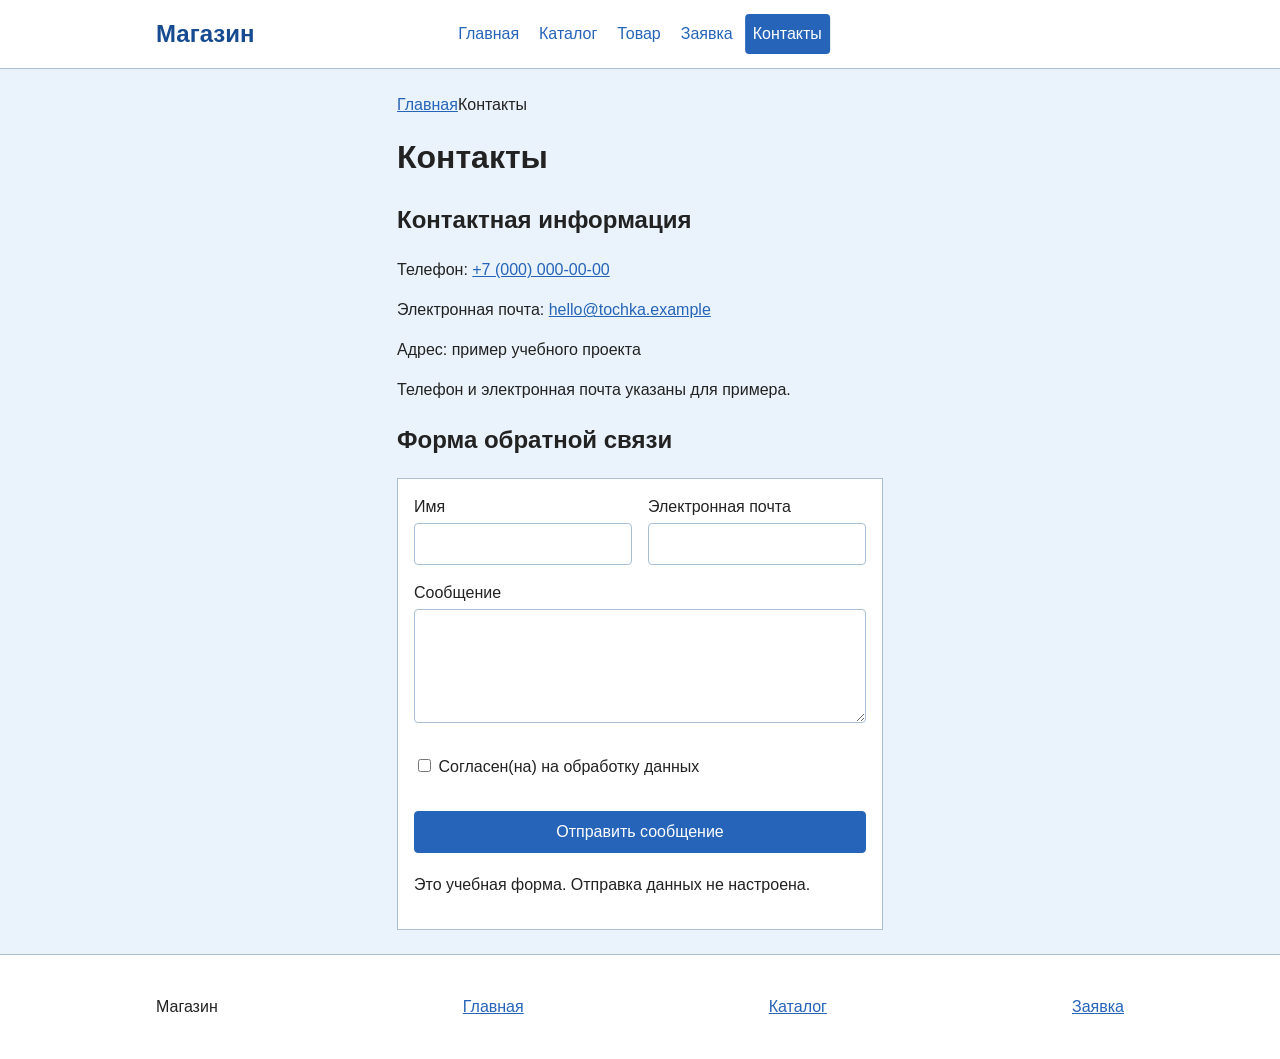
<file: contacts.html>
<!doctype html>
<html lang="ru">
<head>
  <meta charset="utf-8">
  <meta name="viewport" content="width=device-width, initial-scale=1">
  <meta name="description" content="Контакты магазина.">
  <title>Контакты — Магазин</title>
  <link rel="stylesheet" href="css/style.css?v=4">
</head>
<body>
  <header class="site-header">
    <div class="site-header__inner">
      <a class="site-header__logo" href="index.html">Магазин</a>
      <nav class="site-nav" aria-label="Основная навигация">
        <ul class="site-nav__list">
          <li class="site-nav__item"><a class="site-nav__link" href="index.html">Главная</a></li>
          <li class="site-nav__item"><a class="site-nav__link" href="catalog.html">Каталог</a></li>
          <li class="site-nav__item"><a class="site-nav__link" href="product.html">Товар</a></li>
          <li class="site-nav__item"><a class="site-nav__link" href="order.html">Заявка</a></li>
          <li class="site-nav__item"><a class="site-nav__link site-nav__link--active" href="contacts.html">Контакты</a></li>
        </ul>
      </nav>
    </div>
  </header>


  <main class="page-container">
    <nav class="breadcrumbs" aria-label="Хлебные крошки"><a class="breadcrumbs__link" href="index.html">Главная</a><span class="breadcrumbs__current">Контакты</span></nav>
    <h1>Контакты</h1>
    <section>
      <h2>Контактная информация</h2>
      <p>Телефон: <a href="tel:+70000000000">+7 (000) 000-00-00</a></p>
      <p>Электронная почта: <a href="mailto:hello@tochka.example">hello@tochka.example</a></p>
      <p>Адрес: пример учебного проекта</p>
      <p>Телефон и электронная почта указаны для примера.</p>
    </section>


    <section>
      <h2>Форма обратной связи</h2>
      <form class="order-form" action="#" method="get">
        <div class="order-form__field">
          <label class="order-form__label" for="contact-name">Имя</label>
          <input class="order-form__input" id="contact-name" name="name" type="text" required>
        </div>
        <div class="order-form__field">
          <label class="order-form__label" for="contact-email">Электронная почта</label>
          <input class="order-form__input" id="contact-email" name="email" type="email" required>
        </div>
        <div class="order-form__field order-form__field--full">
          <label class="order-form__label" for="message">Сообщение</label>
          <textarea class="order-form__textarea" id="message" name="message" rows="4" required></textarea>
        </div>
        <div class="order-form__field order-form__field--full">
          <p><input class="order-form__input" id="contact-consent" name="consent" type="checkbox" required> <label class="order-form__label" for="contact-consent">Согласен(на) на обработку данных</label></p>
        </div>
        <div class="order-form__field order-form__field--full">
          <button class="button button--primary" type="submit">Отправить сообщение</button>
          <p>Это учебная форма. Отправка данных не настроена.</p>
        </div>
      </form>
    </section>
  </main>


  <footer class="site-footer">
  <div class="site-footer__inner">
    <p>Магазин</p>
    <a href="index.html">Главная</a>
    <a href="catalog.html">Каталог</a>
    <a href="order.html">Заявка</a>
  </div>
</footer>
</body>
</html>
</file>
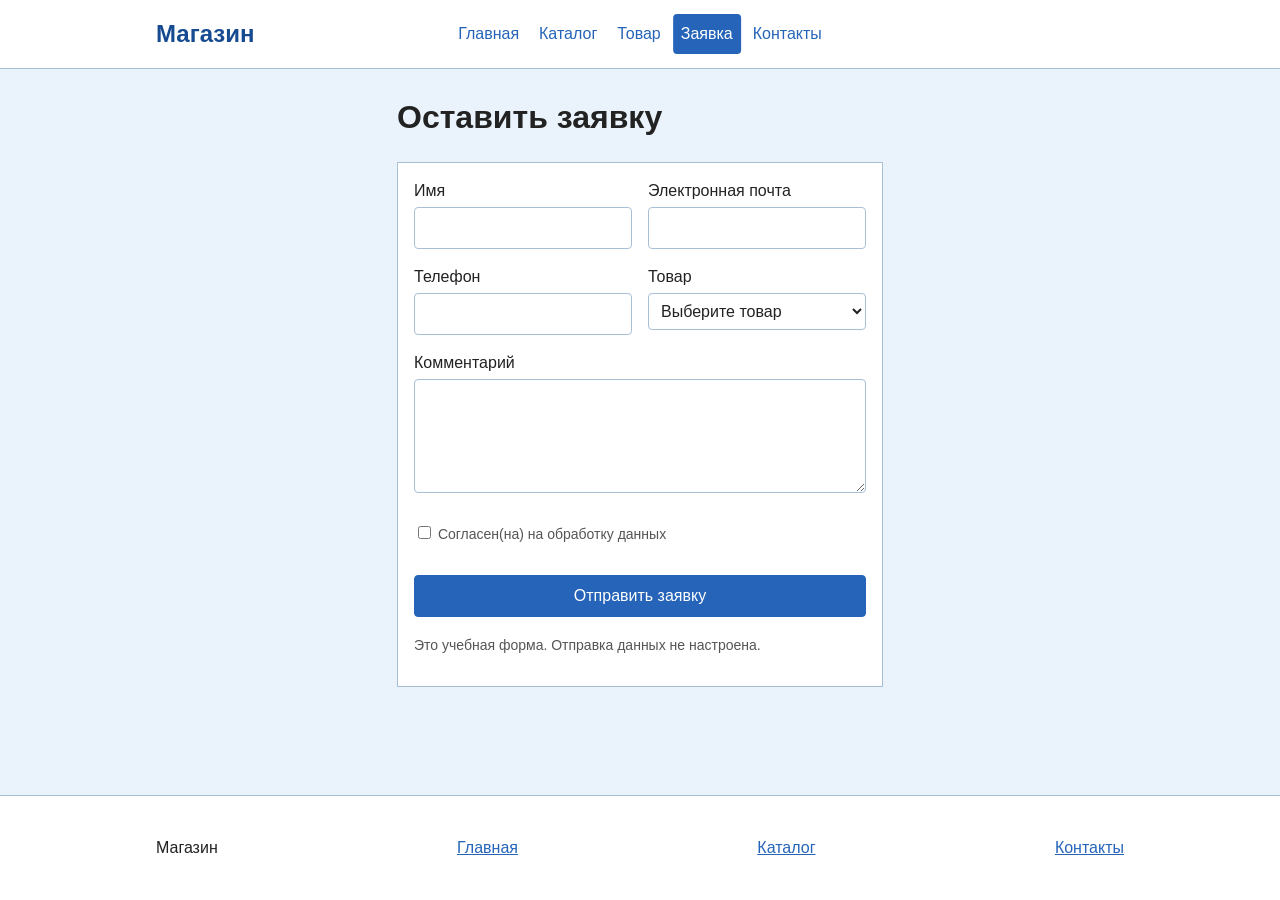
<file: order.html>
<!doctype html>
<html lang="ru">
<head>
  <meta charset="utf-8">
  <meta name="viewport" content="width=device-width, initial-scale=1">
  <meta name="description" content="Форма заявки на товар магазина.">
  <title>Заявка — Магазин</title>
  <link rel="stylesheet" href="css/style.css?v=4">
</head>
<body>
  <header class="site-header">
    <div class="site-header__inner">
      <a class="site-header__logo" href="index.html">Магазин</a>
      <nav class="site-nav" aria-label="Основная навигация">
        <ul class="site-nav__list">
          <li class="site-nav__item"><a class="site-nav__link" href="index.html">Главная</a></li>
          <li class="site-nav__item"><a class="site-nav__link" href="catalog.html">Каталог</a></li>
          <li class="site-nav__item"><a class="site-nav__link" href="product.html">Товар</a></li>
          <li class="site-nav__item"><a class="site-nav__link site-nav__link--active" href="order.html">Заявка</a></li>
          <li class="site-nav__item"><a class="site-nav__link" href="contacts.html">Контакты</a></li>
        </ul>
      </nav>
    </div>
  </header>


  <main class="page-container" id="top">
    <h1>Оставить заявку</h1>
    <form class="order-form" action="#" method="get">
      <div class="order-form__field">
        <label class="order-form__label" for="name">Имя</label>
        <input class="order-form__input" id="name" name="name" type="text" required>
      </div>
      <div class="order-form__field">
        <label class="order-form__label" for="email">Электронная почта</label>
        <input class="order-form__input" id="email" name="email" type="email" required>
      </div>
      <div class="order-form__field">
        <label class="order-form__label" for="phone">Телефон</label>
        <input class="order-form__input" id="phone" name="phone" type="tel" required>
      </div>
      <div class="order-form__field">
        <label class="order-form__label" for="item">Товар</label>
        <select class="order-form__select" id="item" name="item" required>
          <option value="">Выберите товар</option>
          <option value="lamp">Лампа «Линия»</option>
          <option value="organizer">Органайзер «Порядок»</option>
          <option value="notebook">Блокнот «Точка опоры»</option>
        </select>
      </div>
      <div class="order-form__field order-form__field--full">
        <label class="order-form__label" for="comment">Комментарий</label>
        <textarea class="order-form__textarea" id="comment" name="comment" rows="4"></textarea>
      </div>
      <div class="order-form__field order-form__field--full">
        <p class="order-form__note"><input class="order-form__input" id="consent" name="consent" type="checkbox" required> <label class="order-form__label" for="consent">Согласен(на) на обработку данных</label></p>
      </div>
      <div class="order-form__field order-form__field--full">
        <button class="button button--primary" type="submit">Отправить заявку</button>
        <p class="order-form__note">Это учебная форма. Отправка данных не настроена.</p>
      </div>
    </form>
  </main>


  <footer class="site-footer">
  <div class="site-footer__inner">
    <p>Магазин</p>
    <a href="index.html">Главная</a>
    <a href="catalog.html">Каталог</a>
    <a href="contacts.html">Контакты</a>
  </div>
</footer>
</body>
</html>
</file>
<file: css/style.css>
:root {
  --color-bg: #eaf3fb;
  --color-text: #222222;
  --color-muted: #555555;
  --color-primary: #2564b8;
  --color-primary-dark: #174b91;
  --color-border: #a9bfd4;
  --color-surface: #ffffff;
  --color-danger: #b00020;
  --color-success: #168a2f;
  --space-xs: 4px;
  --space-sm: 8px;
  --space-md: 16px;
  --space-lg: 24px;
  --space-xl: 32px;
  --radius-sm: 4px;
  --container-width: 1000px;
}

* { box-sizing: border-box; }

body {
  min-height: 100vh;
  display: flex;
  flex-direction: column;
  margin: 0;
  background: var(--color-bg);
  color: var(--color-text);
  font-family: Arial, sans-serif;
  line-height: 1.5;
}

img { max-width: 100%; }
a { color: var(--color-primary); }
a:hover { color: var(--color-primary-dark); }
a:focus-visible, button:focus-visible, input:focus-visible, select:focus-visible, textarea:focus-visible {
  outline: 2px solid var(--color-primary);
  outline-offset: 2px;
}

.site-header {
  background: var(--color-surface);
  border-bottom: 1px solid var(--color-border);
}
.site-header__inner {
  max-width: var(--container-width);
  margin: 0 auto;
  padding: var(--space-md);
  display: flex;
  align-items: center;
  justify-content: space-between;
  gap: var(--space-md);
  flex-wrap: wrap;
}
.site-header__inner {
  position: relative;
}

.site-nav {
  position: absolute;
  left: 50%;
  transform: translateX(-50%);
}

.site-header__logo {
  color: var(--color-primary-dark);
  font-size: 24px;
  font-weight: bold;
  text-decoration: none;
}
.site-nav__list {
  display: flex;
  flex-wrap: wrap;
  gap: var(--space-xs);
  margin: 0;
  padding: 0;
  list-style: none;
}
.site-nav__link {
  display: inline-block;
  padding: var(--space-sm);
  border-radius: var(--radius-sm);
  text-decoration: none;
}
.site-nav__link:hover, .site-nav__link--active {
  background: var(--color-primary);
  color: var(--color-surface);
}

.page-container {
  max-width: var(--container-width);
  margin: 0 auto;
  padding: var(--space-lg) var(--space-md);
}
main { flex: 1; }
.page-container h1 { margin-top: 0; }
.hero, .aside-info, .catalog-filters, .product-card, .product-detail, .order-form, .contacts-info {
  background: var(--color-surface);
  border: 1px solid var(--color-border);
  padding: var(--space-md);
}
.hero {
  display: grid;
  grid-template-columns: 1fr 1fr;
  align-items: center;
  gap: var(--space-lg);
}
.hero img { width: 100%; }
.aside-info { margin-top: var(--space-lg); }

.products-grid {
  display: grid;
  grid-template-columns: repeat(3, 1fr);
  gap: var(--space-md);
}
.product-card {
  position: relative;
}
.product-card__image {
  display: block;
  width: 100%;
  height: 180px;
  object-fit: cover;
}
.product-card h2, .product-card h3 { margin-top: var(--space-sm); }
.product-card__badge {
  position: absolute;
  top: var(--space-sm);
  left: var(--space-sm);
  z-index: 1;
  padding: 2px var(--space-sm);
  background: var(--color-primary);
  color: var(--color-surface);
}
.catalog-layout {
  display: grid;
  grid-template-columns: 220px 1fr;
  gap: var(--space-lg);
}
.catalog-filters { align-self: start; }
.catalog-filters__form, .catalog-filters__fieldset { margin: 0; }
.catalog-filters__fieldset { border: 0; padding: 0; }
.catalog-filters__legend { font-weight: bold; }
.catalog-filters__label { display: block; margin-top: var(--space-sm); }
.catalog-filters__input { margin-right: var(--space-xs); }

.product-detail {
  display: grid;
  grid-template-columns: 1fr 1fr;
  gap: var(--space-lg);
}
.spec-table {
  width: 100%;
  margin-top: var(--space-lg);
  border-collapse: collapse;
  background: var(--color-surface);
}
.spec-table th, .spec-table td {
  padding: var(--space-sm);
  border: 1px solid var(--color-border);
  text-align: left;
}

.button {
  display: inline-block;
  padding: var(--space-sm) var(--space-md);
  border: 1px solid var(--color-primary);
  border-radius: var(--radius-sm);
  background: var(--color-primary);
  color: var(--color-surface);
  font: inherit;
  text-decoration: none;
  cursor: pointer;
}
.button:hover { background: var(--color-primary-dark); color: var(--color-surface); }
.button--light { background: var(--color-surface); color: var(--color-primary); }
.button--secondary { background: #eeeeee; color: var(--color-text); border-color: var(--color-border); }
.button:disabled { background: #999999; border-color: #999999; cursor: not-allowed; }

.order-form { display: grid; grid-template-columns: 1fr 1fr; gap: var(--space-md); }
.order-form__field { display: flex; flex-direction: column; gap: var(--space-xs); }
.order-form__field--full, .order-form__field--checkbox, .order-form__actions, .order-form__note { grid-column: 1 / -1; }
.order-form__input, .order-form__select, .order-form__textarea {
  width: 100%;
  padding: var(--space-sm);
  border: 1px solid var(--color-border);
  border-radius: var(--radius-sm);
  background: var(--color-surface);
  color: var(--color-text);
  font: inherit;
}
.order-form__textarea { min-height: 100px; }
.order-form__hint, .order-form__note { color: var(--color-muted); font-size: 14px; }
.order-form__actions { display: flex; flex-wrap: wrap; gap: var(--space-sm); }
input[aria-invalid="true"], select[aria-invalid="true"], textarea[aria-invalid="true"] { border-color: var(--color-danger); }
.success-message { padding: var(--space-md); color: var(--color-success); }

.order-dialog {
  width: min(500px, calc(100% - 32px));
  max-height: 90vh;
  padding: var(--space-lg);
  border: 1px solid var(--color-border);
}
.order-dialog::backdrop { background: rgba(0, 0, 0, 0.45); }
.order-dialog__title { margin-top: 0; }
.breadcrumbs { margin-bottom: var(--space-md); }
.site-footer {
  width: 100%;
  border-top: 1px solid var(--color-border);
  background: var(--color-surface);
}

.site-footer__inner {
  max-width: var(--container-width);
  margin: 0 auto;
  padding: var(--space-lg) var(--space-md);
  display: flex;
  flex-wrap: wrap;
  align-items: center;
  justify-content: space-between;
  gap: var(--space-md);
}

@media (max-width: 700px) {
  .hero, .product-detail, .catalog-layout, .order-form { grid-template-columns: 1fr; }
  .products-grid { grid-template-columns: 1fr 1fr; }
  .site-header__inner { align-items: flex-start; flex-direction: column; }
}

@media (max-width: 450px) {
  .products-grid { grid-template-columns: 1fr; }
}


.order-form__input[type="checkbox"] {
  width: auto;
}


@media (max-width: 700px) {
  .site-nav {
    position: static;
    transform: none;
  }
}
</file>
